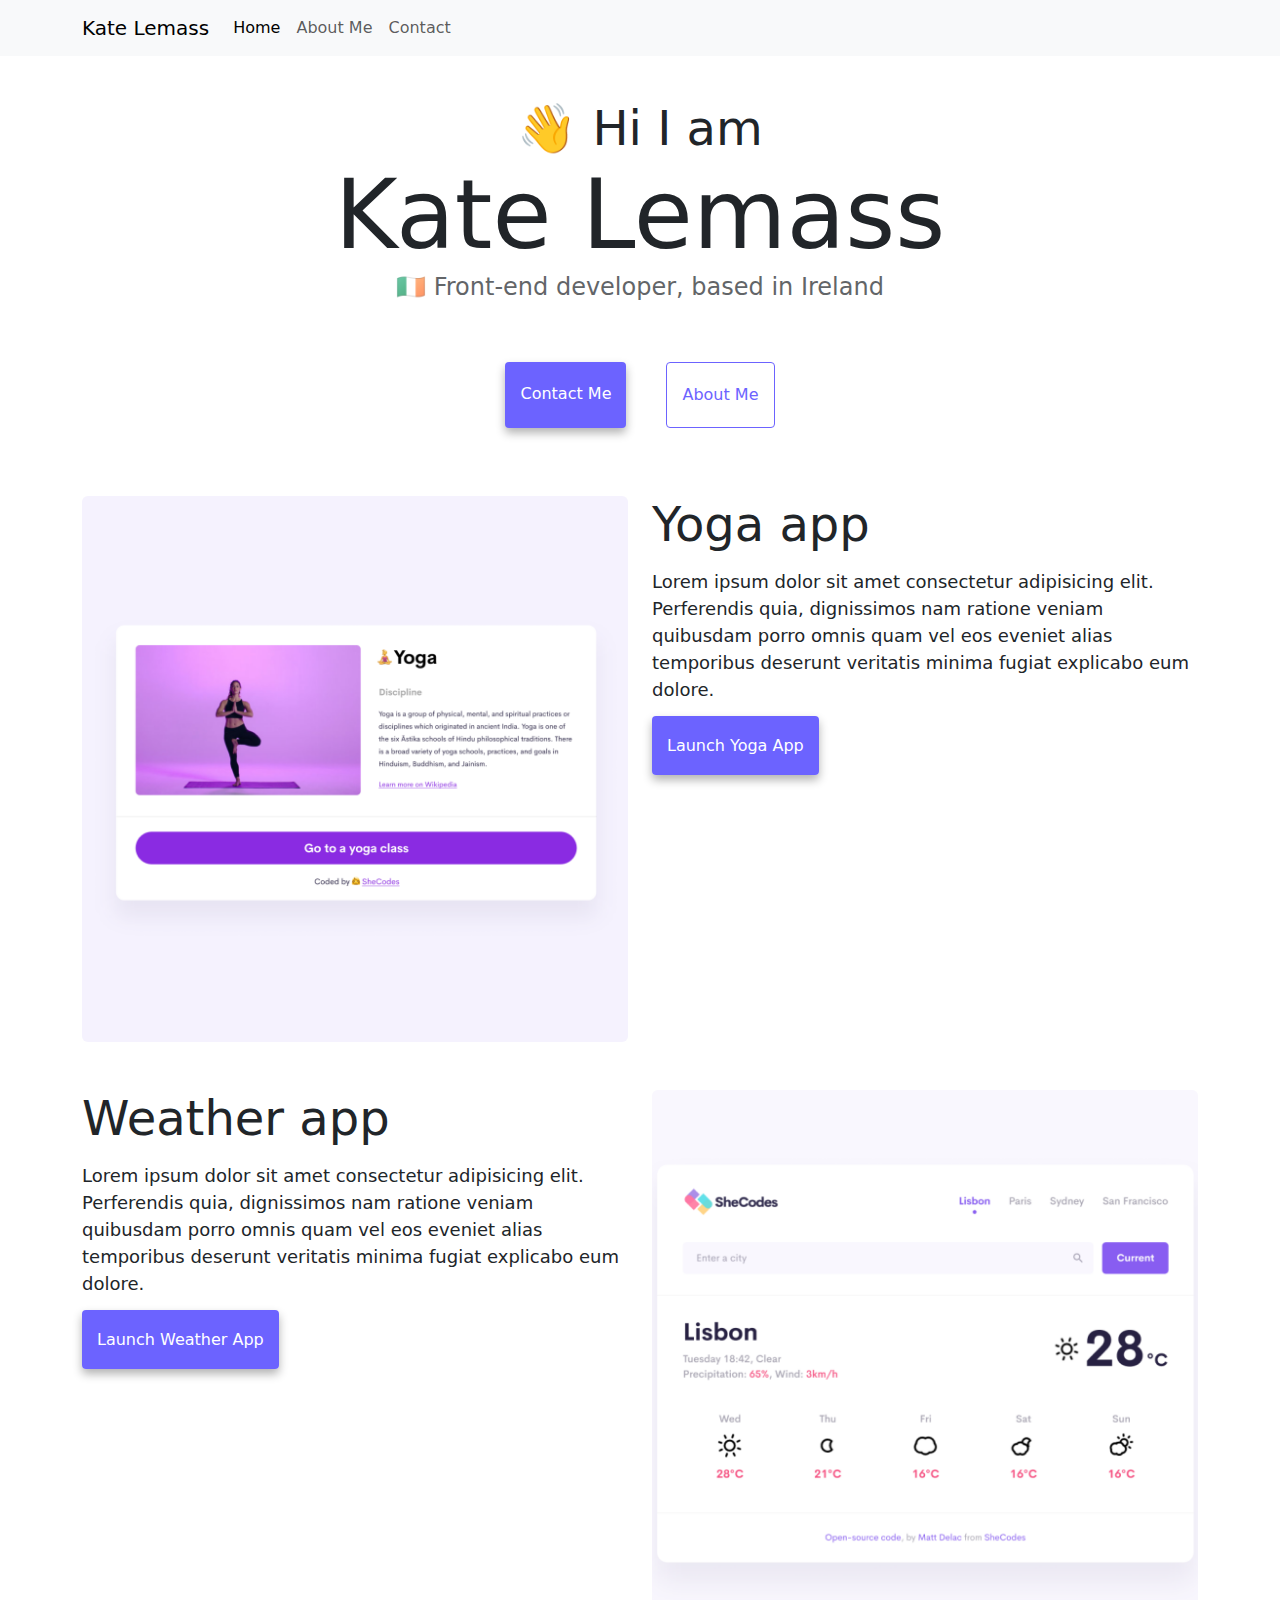
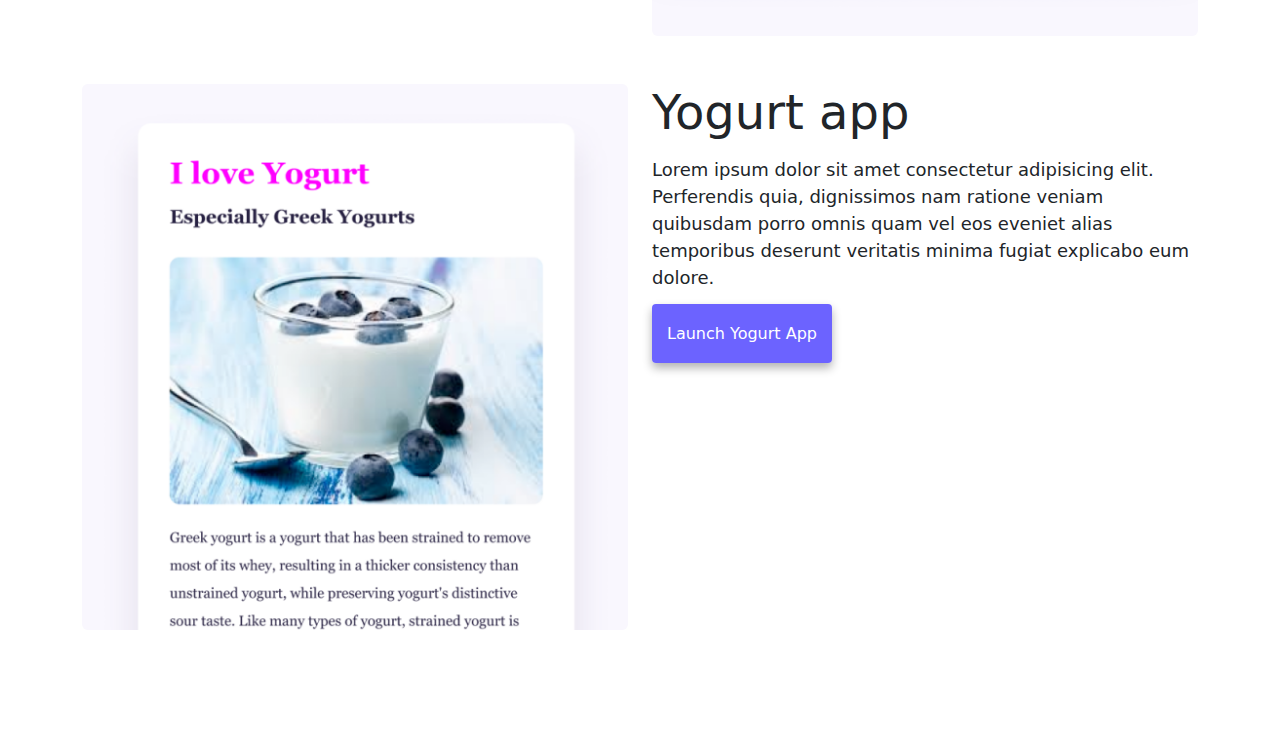
<file: index.html>
<!DOCTYPE html>
<html lang="en">
  <head>
    <meta charset="UTF-8" />
    <meta http-equiv="X-UA-Compatible" content="IE=edge" />
    <meta name="viewport" content="width=device-width, initial-scale=1.0" />
    <link
      href="https://cdn.jsdelivr.net/npm/bootstrap@5.3.3/dist/css/bootstrap.min.css"
      rel="stylesheet"
      integrity="sha384-QWTKZyjpPEjISv5WaRU9OFeRpok6YctnYmDr5pNlyT2bRjXh0JMhjY6hW+ALEwIH"
      crossorigin="anonymous"
    />
    <script
      src="https://cdn.jsdelivr.net/npm/bootstrap@5.3.3/dist/js/bootstrap.bundle.min.js"
      integrity="sha384-YvpcrYf0tY3lHB60NNkmXc5s9fDVZLESaAA55NDzOxhy9GkcIdslK1eN7N6jIeHz"
      crossorigin="anonymous"
    ></script>
    <meta name="description" content="Kate Lemass' online portfolio, showcasing her front-end development projects using HTML, CSS, Javascript, Bootstrap, APIs and more">
    <title>Front-end developer - Kate Lemass</title>
    <link rel="stylesheet" href="/css/style.css" />
  </head>
  <body>
    <nav class="navbar navbar-expand-lg bg-body-tertiary fixed-top">
      <div class="container">
        <a class="navbar-brand" href="/index.html" title="homepage">Kate Lemass</a>
        <button
          class="navbar-toggler"
          type="button"
          data-bs-toggle="collapse"
          data-bs-target="#navbarNav"
          aria-controls="navbarNav"
          aria-expanded="false"
          aria-label="Toggle navigation"
        >
          <span class="navbar-toggler-icon"></span>
        </button>
        <div class="collapse navbar-collapse" id="navbarNav">
          <ul class="navbar-nav">
            <li class="nav-item">
              <a class="nav-link active" href="/index.html" title="homepage">Home</a>
            </li>
            <li class="nav-item">
              <a class="nav-link" href="/about.html" title="about me">About Me</a>
            </li>
            <li class="nav-item">
              <a class="nav-link" href="/about.html#contact" title="contact me">Contact</a>
            </li>
          </ul>
        </div>
      </div>
    </nav>

    <header>
      <h2>👋 Hi I am</h2>
      <h1>Kate Lemass</h1>
      <h3>🇮🇪 Front-end developer, based in Ireland</h3>
    </header>
    <div class="navigation-links">
      <a href="/about.html#contact" class="contact-link" title="Contact Kate Lemass">Contact me</a>
      <a href="/about.html" class="about-link" title="About Kate Lemass">About me</a>
    </div>

    <div class="container">
      <div class="row mt-5">
        <div class="col-sm-6">
          <img src="images/yoga.png" class="img-fluid rounded d-none d-sm-block " alt="woman doing yoga" />
        </div>
        <div class="col-sm-6">
          <h2 class="text-centre text-sm-start">Yoga app</h2>
          <p>
            Lorem ipsum dolor sit amet consectetur adipisicing elit. Perferendis
            quia, dignissimos nam ratione veniam quibusdam porro omnis quam vel
            eos eveniet alias temporibus deserunt veritatis minima fugiat
            explicabo eum dolore.
          </p>
          <a href="" class="project-links" title="yoga project">Launch Yoga app</a>
        </div>
      </div>

      <div class="row mt-5">
        <div class="col-sm-6">
          <h2 class="text-centre text-sm-start">Weather app</h2>
          <p>
            Lorem ipsum dolor sit amet consectetur adipisicing elit. Perferendis
            quia, dignissimos nam ratione veniam quibusdam porro omnis quam vel
            eos eveniet alias temporibus deserunt veritatis minima fugiat
            explicabo eum dolore.
          </p>
          <a href="" class="project-links" title="Weather application">Launch Weather app</a>
        </div>
        <div class="col-sm-6">
          <img src="images/weather.png" class="img-fluid rounded d-none d-sm-block" alt="weather application"/>
        </div>
      </div>

      <div class="row mt-5">
        <div class="col-sm-6">
          <img src="images/yogurt.png" class="img-fluid rounded d-none d-sm-block" alt="yogurt project" />
        </div>
        <div class="col-sm-6">
          <h2 class="text-centre text-sm-start">Yogurt app</h2>
          <p>
            Lorem ipsum dolor sit amet consectetur adipisicing elit. Perferendis
            quia, dignissimos nam ratione veniam quibusdam porro omnis quam vel
            eos eveniet alias temporibus deserunt veritatis minima fugiat
            explicabo eum dolore.
          </p>
          <a href="" class="project-links" title="Yogurt project
          
          ">Launch Yogurt app</a>
        </div>
      </div>

  </body>
</html>
</file>
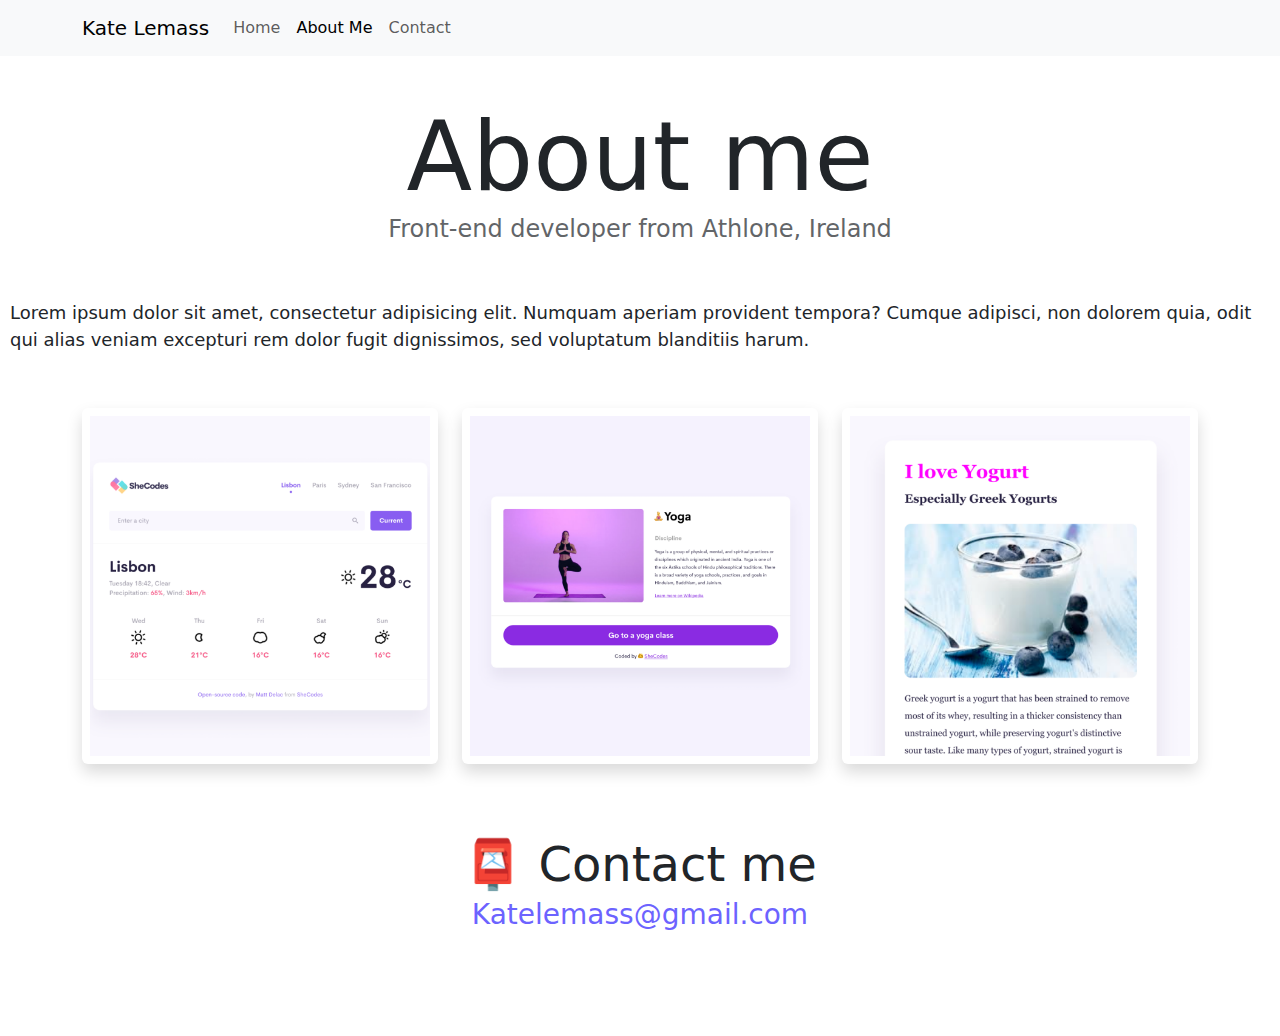
<file: about.html>
<!DOCTYPE html>
<html lang="en">
  <head>
    <meta charset="UTF-8" />
    <meta http-equiv="X-UA-Compatible" content="IE=edge" />
    <link
      href="https://cdn.jsdelivr.net/npm/bootstrap@5.3.3/dist/css/bootstrap.min.css"
      rel="stylesheet"
      integrity="sha384-QWTKZyjpPEjISv5WaRU9OFeRpok6YctnYmDr5pNlyT2bRjXh0JMhjY6hW+ALEwIH"
      crossorigin="anonymous"
    />
    <script
      src="https://cdn.jsdelivr.net/npm/bootstrap@5.3.3/dist/js/bootstrap.bundle.min.js"
      integrity="sha384-YvpcrYf0tY3lHB60NNkmXc5s9fDVZLESaAA55NDzOxhy9GkcIdslK1eN7N6jIeHz"
      crossorigin="anonymous"
    ></script>
    <meta
      name="description"
      content="About Kate Lemass - a front end developer based in Ireland. Check out her page for more information."
    />
    <meta name="viewport" content="width=device-width, initial-scale=1.0" />
    <link rel="stylesheet" href="/css/style.css" />
    <title>About me - Kate Lemass</title>
  </head>
  <body>
    <nav class="navbar navbar-expand-lg bg-body-tertiary fixed-top">
      <div class="container homepage-projects">
        <a class="navbar-brand" href="/" title="homepage">Kate Lemass</a>
        <button
          class="navbar-toggler"
          type="button"
          data-bs-toggle="collapse"
          data-bs-target="#navbarNav"
          aria-controls="navbarNav"
          aria-expanded="false"
          aria-label="Toggle navigation"
        >
          <span class="navbar-toggler-icon"></span>
        </button>
        <div class="collapse navbar-collapse" id="navbarNav">
          <ul class="navbar-nav">
            <li class="nav-item">
              <a class="nav-link" href="/" title="homepage">Home</a>
            </li>
            <li class="nav-item">
              <a
                class="nav-link active"
                href="/about.html"
                title="About Kate Lemass"
                >About Me</a
              >
            </li>
            <li class="nav-item">
              <a
                class="nav-link"
                href="/about.html#contact"
                title="Contact Kate Lemass"
                >Contact</a
              >
            </li>
          </ul>
        </div>
      </div>
    </nav>

    <header>
      <h1>About me</h1>
      <h3>Front-end developer from Athlone, Ireland</h3>
      <div class="about-paragraphs">
        <p>
          Lorem ipsum dolor sit amet, consectetur adipisicing elit. Numquam
          aperiam provident tempora? Cumque adipisci, non dolorem quia, odit qui
          alias veniam excepturi rem dolor fugit dignissimos, sed voluptatum
          blanditiis harum.
        </p>
      </div>
    </header>

    <div class="container">
      <div class="row mb-5">
        <div class="col-sm-4">
          <img
            src="/images/weather.png"
            class="img-fluid rounded p-2 mb-4 shadow"
            alt="weather project"
          />
        </div>
        <div class="col-sm-4">
          <img
            src="/images/yoga.png"
            class="img-fluid rounded p-2 mb-4 shadow"
            alt="yoga project"
          />
        </div>
        <div class="col-sm-4">
          <img
            src="/images/yogurt.png"
            class="img-fluid rounded p-2 mb-4 shadow"
            alt="yogurt project"
          />
        </div>
      </div>
      <div id="contact">
        <h2>📮 Contact me</h2>
        <a href="mailto:katelemass@gmail.com" class="email-link">
          Katelemass@gmail.com
        </a>
      </div>
    </div>
  </body>
</html>
</file>
<file: css/style.css>
:root {
  --primary-color: #6c63ff;
  --secondary-color: #f5f2fe;
  --box-shadow: 0 5px 10px rgba(0, 0, 0, 0.3);
}

header {
  margin: auto;
  margin-top: 100px;
}

body {
  margin-bottom: 100px;
}

h1,
h2,
h3 {
  text-align: center;
  margin: 0;
}

h1 {
  font-size: 96px;
}

h2 {
  font-size: 48px;
}

h3 {
  font-size: 24px;
  opacity: 0.7;
}

p {
  padding: 15px 0;
  border-radius: 4px;
  font-size: 18px;
  line-height: 1.5;
}

.navigation-links {
  display: flex;
  margin-top: 40px;
  justify-content: center;
}

.navigation-links a {
  margin: 20px;
  border-radius: 4px;
  padding: 20px 15px;
  text-decoration: none;
  text-transform: capitalize;
}

.contact-link {
  background: var(--primary-color);
  box-shadow: var(--box-shadow);
  color: white;
}

.project-links {
  background: var(--primary-color);
  box-shadow: var(--box-shadow);
  color: white;
  margin-top: 30px;
  border-radius: 4px;
  padding: 20px 15px;
  text-decoration: none;
  text-transform: capitalize;
}

.about-link {
  color: var(--primary-color);
  border: 1px solid var(--primary-color);
}

.homepage-link {
  color: var(--primary-color);
  text-align: center;
  display: block;
}

.about-paragraphs {
  display: flex;
  margin: 30px 0;
}

.about-paragraphs p {
  margin: 10px;
}

.email-link {
  display: flex;
  justify-content: center;
  color: var(--primary-color);
  font-size: 28px;
  text-decoration: none;
}

.email-link:hover {
  text-decoration: underline;
}

@media (max-width: 576px) {
  h1 {
    font-size: 48px;
    line-height: 1.5;
  }
  h2 {
    font-size: 32px;
    text-align: center;
  }
  p {
    text-align: center;
  }
  .project-links {
    display: block;
    text-align: center;
    margin: 0 20px;
  }
}
</file>
